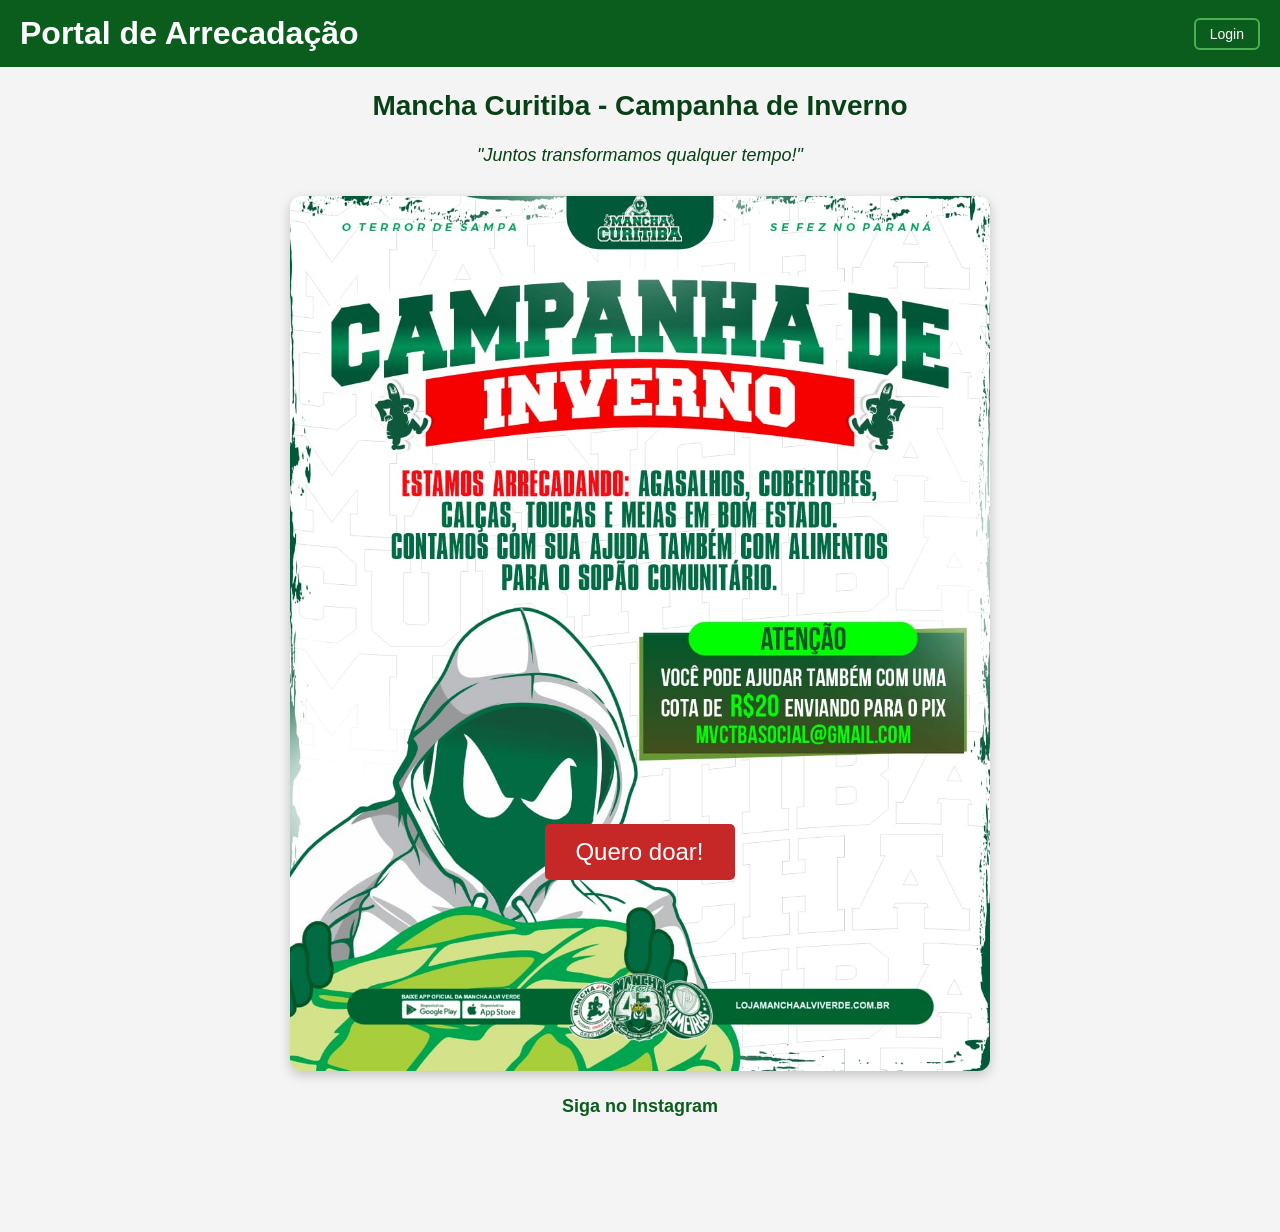
<file: index.html>
<!DOCTYPE html>
<html lang="pt-br">
<head>
  <meta charset="UTF-8">
  <title>Portal de Arrecadação</title>
  <link rel="stylesheet" href="style.css">
</head>
<body>

<header class="topbar">
  <h1 class="logo">Portal de Arrecadação</h1>
  <a href="admin.html" class="login-link">Login</a>
</header>

<h2 class="titulo-campanha">
  Mancha Curitiba - Campanha de Inverno
</h2>

<p class="frase-campanha">
  "Juntos transformamos qualquer tempo!"
</p>

  <!-- FLYER CENTRAL -->
  <div class="flyer">
    <img src="assets/flyer.jpeg" alt="Flyer da campanha">
  </div>

  <!-- LINK INSTAGRAM -->
  <div class="instagram-link">
    <a href="https://www.instagram.com/manchaverdecuritiba" target="_blank">
      Siga no Instagram
    </a>
  </div>

  <a href="doar.html" class="btn btn-flutuante">
  Quero doar!
</a>
</div>

</body>
</html>
</file>
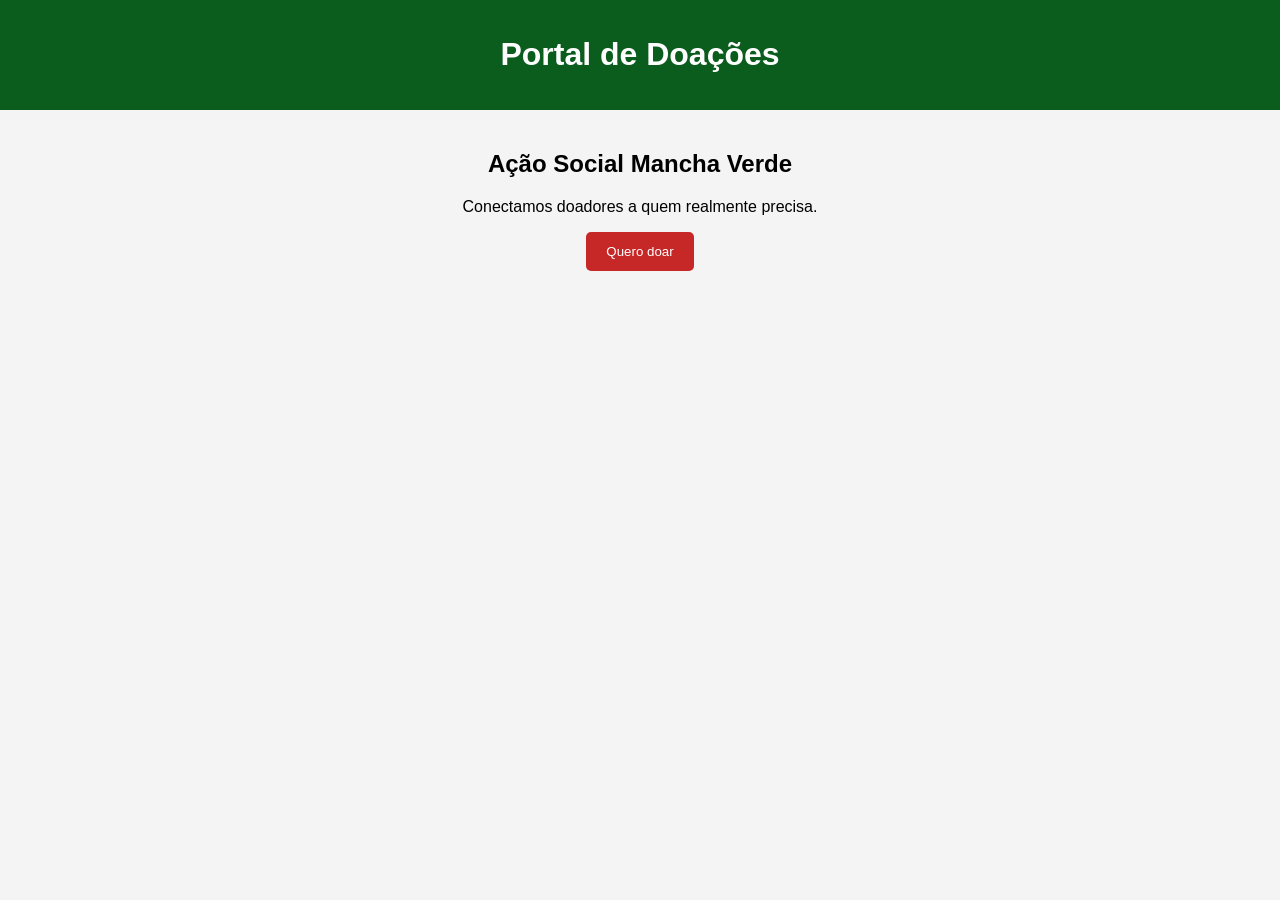
<file: portal-doacoes/index.html>
<!DOCTYPE html>
<html lang="pt-br">
<head>
  <meta charset="UTF-8">
  <title>Portal de Doações</title>
  <link rel="stylesheet" href="style.css">
</head>
<body>

<header>
  <h1>Portal de Doações</h1>
</header>

<div class="container">
  <h2>Ação Social Mancha Verde</h2>
  <p>Conectamos doadores a quem realmente precisa.</p>

  <a href="doar.html">
    <button class="btn">Quero doar</button>
  </a>
</div>

</body>
</html>
</file>
<file: style.css>
/* ============================
   BASE
============================ */
body {
  margin: 0;
  font-family: Arial, sans-serif;
  background-color: #f4f4f4;

  padding-bottom: 90px;
}

/* ============================
   TOPBAR
============================ */
.topbar {
  display: flex;
  justify-content: space-between;
  align-items: center;
  background-color: #0B5D1E;
  color: white;
  padding: 15px 20px;
}

.admin-topbar {
  justify-content: flex-start;
  gap: 10px;
}

.logo {
  margin: 0;
}

.back-btn {
  color: white;
  text-decoration: none;
  font-size: 20px;
}

/* ============================
   CONTAINER
============================ */
.container {
  padding: 20px;
  text-align: center;
}

/* ============================
   INPUTS
============================ */
input:not([type="checkbox"]),
select,
textarea {
  width: 80%;
  max-width: 400px;
  margin: 10px auto;
  padding: 10px;
  border-radius: 5px;
  border: 1px solid #ccc;
}

/* ============================
   CHECKBOX
============================ */
input[type="checkbox"] {
  width: auto;
  margin-right: 8px;
}

/* ============================
   BOTÕES
============================ */
.btn {
  background-color: #C62828;
  color: white;
  padding: 15px 20px;
  border: none;
  border-radius: 5px;
  cursor: pointer;
  font-size: 16px;
  text-align: center;
}

.btn-flutuante {
  position: fixed;
  bottom: 20px;
  left: 50%;
  transform: translateX(-50%);
  z-index: 999;

  text-decoration: none;
  font-size: 24px;

  width: 150px;
  padding: 14px 20px;
}


.btn-flutuante:hover {
  background-color: #a81f1f;
  font-size: 26px;
}
/* ============================
   INDEX - FLYER
============================ */

.flyer {
  display: flex;
  justify-content: center;
  margin-top: 30px;
}

.flyer img {
  width: 100%;
  max-width: 700px;
  border-radius: 12px;
  box-shadow: 0 4px 12px rgba(0,0,0,0.2);
}

.instagram-link {
  text-align: center;
  margin-top: 25px;
  margin-bottom: 25px;
}

.instagram-link a {
  text-decoration: none;
  font-weight: bold;
  color: #0B5D1E;
  font-size: 18px;
}

.instagram-link a:hover {
  color: #084115;
  font-size: 20px;
  text-decoration: underline;
}

.titulo-campanha {
  color: #084115;
  text-align: center;
  font-size: 28px;
}

.frase-campanha {
  font-style: italic;
  color: #084115;
  text-align: center;
  font-size: 18px;
}

/* ============================
   LOGIN BOTÃO
============================ */
.login-link {
  color: white;
  text-decoration: none;
  border: 2px solid #4CAF50;
  padding: 6px 14px;
  border-radius: 6px;
  font-size: 14px;
  transition: all 0.2s ease;
}

.login-link:hover {
  background-color: #4CAF50;
}

/* ============================
   FILTROS
============================ */
.filtros {
  margin-bottom: 20px;
}

.filtros input {
  width: 60%;
  max-width: 300px;
}

/* ============================
   CARDS
============================ */
#cards {
  display: flex;
  flex-wrap: wrap;
  justify-content: center;
  gap: 20px;
}

.card {
  background: white;
  padding: 15px;
  border-radius: 10px;
  width: 250px;
  box-shadow: 0 2px 8px rgba(0,0,0,0.2);
  text-align: left;
}

.card h3 {
  color: #0B5D1E;
}

/* ============================
   PÁGINA DOAR (ISOLADO)
============================ */
.page-doar .container {
  display: flex;
  justify-content: center;
}

.page-doar .form-doacao {
  background: white;
  padding: 25px;
  border-radius: 10px;
  width: 100%;
  max-width: 420px;
  box-shadow: 0 2px 10px rgba(0,0,0,0.1);
  display: flex;
  flex-direction: column;
}

.page-doar .form-doacao label {
  margin-top: 10px;
  font-weight: bold;
  text-align: left;
}

.page-doar .form-doacao input,
.page-doar .form-doacao select,
.page-doar .form-doacao textarea {
  width: 100%;
  margin-top: 5px;
}

.page-doar .form-doacao textarea {
  resize: vertical;
  min-height: 80px;
}

/* CHECKBOX DOAR */
.page-doar .checkbox-group {
  display: flex;
  flex-direction: column;
  margin-top: 5px;
  align-items: flex-start;
}

.page-doar .checkbox-group label {
  display: flex;
  align-items: center;
  gap: 8px;
  font-weight: normal;
  margin: px 0;
  margin-left: 0;
  padding-left: 0;
}

.page-doar .btn {
  margin-top: 20px;
}

/* ============================
   INPUT ADMIN
============================ */

.input-email {
  position: relative;
  max-width: 200px;
  margin: auto;
}

.input-email input {
  width: 90%;
  padding-right: 0px;
}

.input-senha {
  position: relative;
  max-width: 200px;
  margin: auto;
}

.input-senha input {
  width: 90%;
  padding-right: 0px;
}

.eye-icon {
  position: absolute;
  right: 10px;
  top: 50%;
  transform: translateY(-50%);
  cursor: pointer;
}

/* ============================
   PIX
============================ */

.hidden {
  display: none;
}

.pix-box {
  background: #f5f5f5;
  padding: 30px;
  border-radius: 10px;
  margin-top: 5px auto;
  text-align: center;
}

.pix-chave {
  font-weight: bold;
  color: green;
  margin-bottom: 5px;
  cursor: pointer;
}

/* ============================
   TELEFONE LINK
============================ */

.card a {
  color: green;
  font-weight: bold;
  text-decoration: none;
}

.card a:hover {
  text-decoration: underline;
  font-size: 18px;
}
</file>
<file: portal-doacoes/style.css>
body {
  margin: 0;
  font-family: Arial;
  background-color: #f4f4f4;
}

header {
  background-color: #0B5D1E;
  color: white;
  padding: 15px;
  text-align: center;
}

.container {
  padding: 20px;
  text-align: center;
}

input, select, textarea {
  display: block;
  width: 80%;
  margin: 10px auto;
  padding: 10px;
  border-radius: 5px;
  border: 1px solid #ccc;
}

.btn {
  background-color: #C62828;
  color: white;
  padding: 12px 20px;
  border: none;
  border-radius: 5px;
  cursor: pointer;
}

.btn:hover {
  background-color: #a81f1f;
}

#cards {
  display: flex;
  flex-wrap: wrap;
  justify-content: center;
  gap: 20px;
}

.card {
  background: white;
  padding: 15px;
  border-radius: 10px;
  width: 250px;
  box-shadow: 0 2px 8px rgba(0,0,0,0.2);
  text-align: left;
}

.card h3 {
  color: #0B5D1E;
}
</file>
